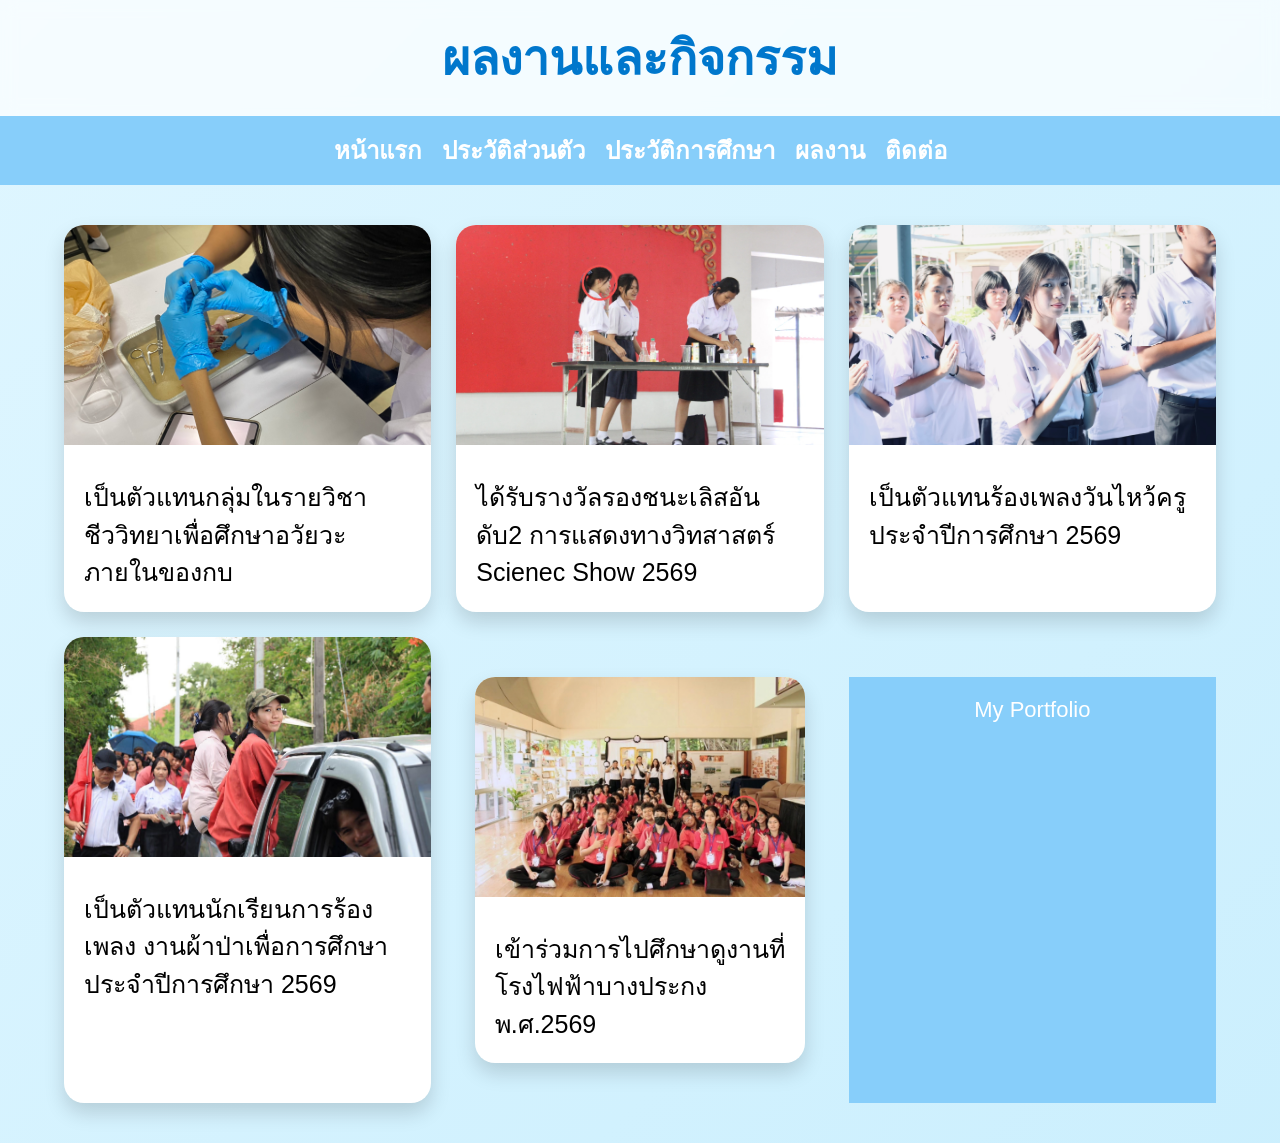
<file: award.html>
<!DOCTYPE html>
<html lang="th">
<head>
<meta charset="UTF-8">
<meta name="viewport" content="width=device-width, initial-scale=1.0">
<title>ผลงานและกิจกรรม</title>

<style>

*{
    margin:0;
    padding:0;
    box-sizing:border-box;
    font-family:"TH Sarabun New",sans-serif;
}

body{
    background:linear-gradient(135deg,#dff6ff,#b8e8fc,#eaf9ff);
    background-size:400% 400%;
    animation:bgmove 10s ease infinite;
}

@keyframes bgmove{
    0%{background-position:0% 50%;}
    50%{background-position:100% 50%;}
    100%{background-position:0% 50%;}
}

header{
    background:rgba(255,255,255,.7);
    backdrop-filter:blur(8px);
    text-align:center;
    padding:20px;
}

header h1{
    color:#0077cc;
    font-size:48px;
}

nav{
    background:#87CEFA;
    display:flex;
    justify-content:center;
    flex-wrap:wrap;
    gap:20px;
    padding:15px;
}

nav a{
    color:white;
    text-decoration:none;
    font-size:24px;
    font-weight:bold;
}

nav a:hover{
    color:yellow;
}

.container{
    width:90%;
    max-width:1200px;
    margin:40px auto;
    display:grid;
    grid-template-columns:repeat(auto-fit,minmax(300px,1fr));
    gap:25px;
}

.card{
    background:white;
    border-radius:20px;
    overflow:hidden;
    box-shadow:0 10px 20px rgba(0,0,0,.15);
    transition:.3s;
    animation:fade 1s;
}

.card:hover{
    transform:translateY(-8px);
}

@keyframes fade{
    from{
        opacity:0;
        transform:translateY(30px);
    }
    to{
        opacity:1;
        transform:translateY(0);
    }
}

.card img{
    width:100%;
    height:220px;
    object-fit:cover;
}

.content{
    padding:20px;
}

.content h2{
    color:#0077cc;
    font-size:32px;
    margin-bottom:10px;
}

.content p{
    font-size:25px;
    line-height:1.5;
}

footer{
    margin-top:40px;
    text-align:center;
    background:#87CEFA;
    color:white;
    padding:20px;
    font-size:22px;
}

</style>

</head>

<body>

<header>

<h1>ผลงานและกิจกรรม</h1>

</header>

<nav>

<a href="index.html">หน้าแรก</a>
<a href="profile.html">ประวัติส่วนตัว</a>
<a href="education.html">ประวัติการศึกษา</a>
<a href="award.html">ผลงาน</a>
<a href="contact.html">ติดต่อ</a>

</nav>

<div class="container">

<div class="card">

<img src="images/IMG_4127.jpeg"กิจกรรม">

<div class="content">

<h2></h2>

<p>
เป็นตัวแทนกลุ่มในรายวิชาชีววิทยาเพื่อศึกษาอวัยวะภายในของกบ
</p>

</div>

</div>

<div class="card">

<img src="images/IMG_7462.jpeg"เกียรติบัตร">

<div class="content">

<h2></h2>

<p>
ได้รับรางวัลรองชนะเลิสอันดับ2 การแสดงทางวิทสาสตร์ Scienec Show 2569
</p>

</div>

</div>

<div class="card">

<img src="images/IMG_7469.jpeg"จิตอาสา">

<div class="content">

<h2></h2>

<p>
เป็นตัวแทนร้องเพลงวันไหว้ครู ประจำปีการศึกษา 2569
</p>

</div>

</div>

<div class="card">

<img src="images/5801473d1b06cac9270b5c409d7d7d3f.jpeg"เกียรติบัตร">

<div class="content">

<h2></h2>

<p>
เป็นตัวแทนนักเรียนการร้องเพลง งานผ้าป่าเพื่อการศึกษา ประจำปีการศึกษา 2569
</p>

</div>

</div>

<div class="container">

<div class="card">

<img src="images/IMG_7463.jpeg"กิจกรรม">

<div class="content">

<h2></h2>

<p>
เข้าร่วมการไปศึกษาดูงานที่โรงไฟฟ้าบางประกง พ.ศ.2569
</p>

</div>

</div>

</div>

<footer>

My Portfolio

</footer>

</body>
</html>
</file>
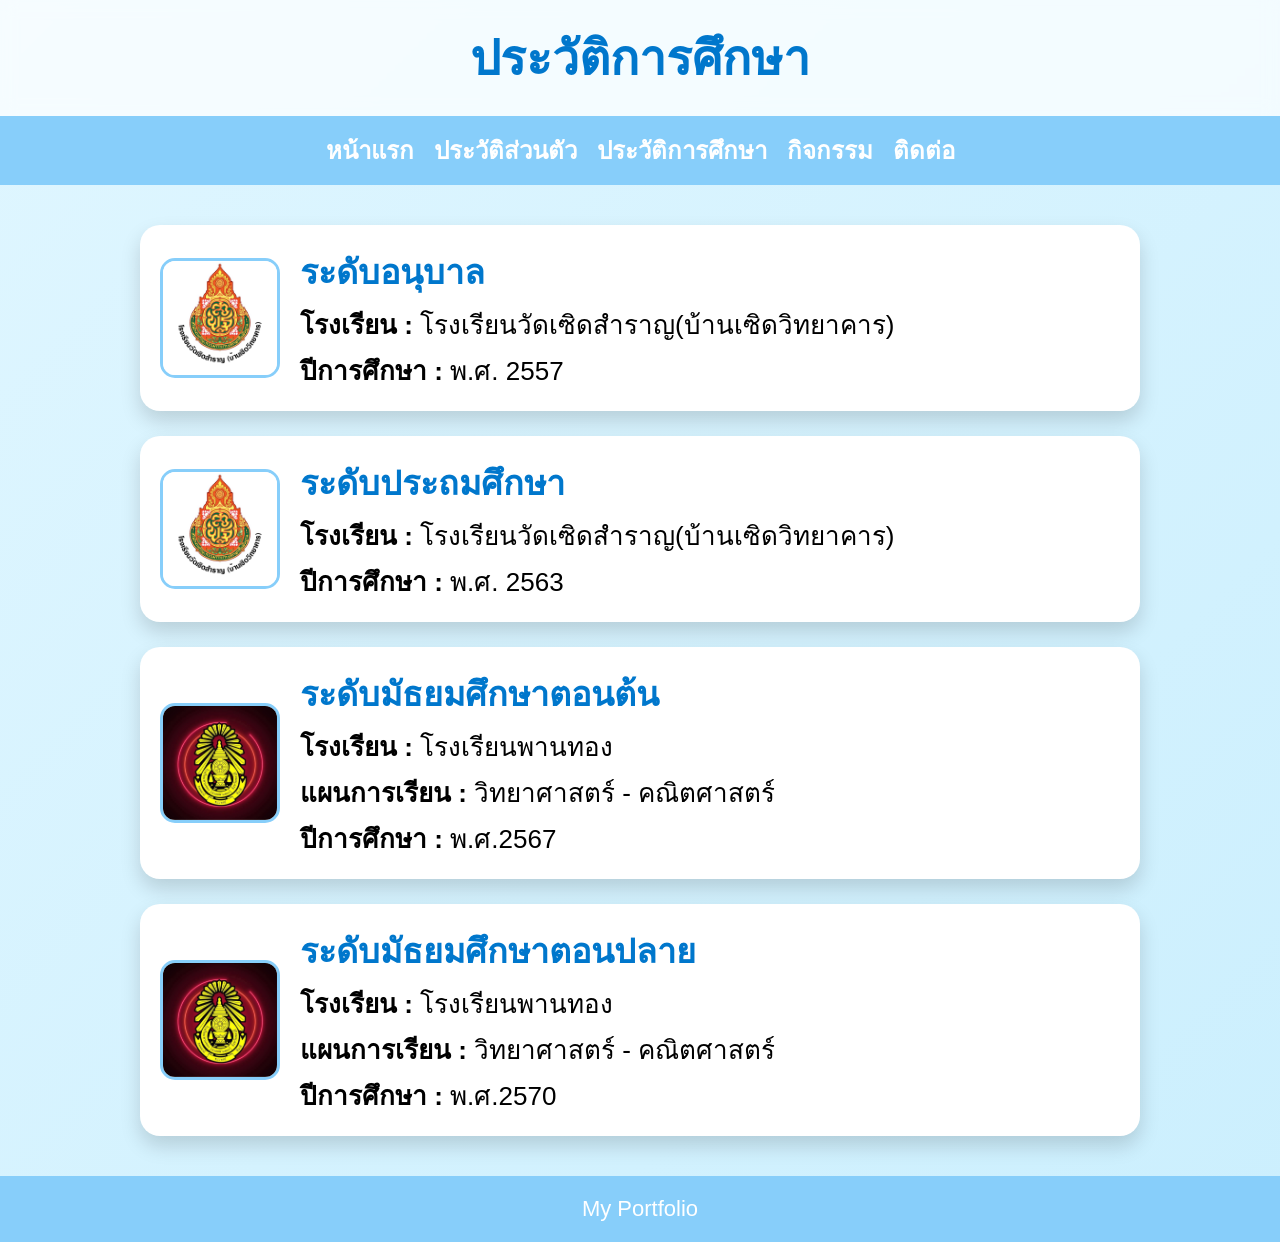
<file: education.html>
<!DOCTYPE html>
<html lang="th">
<head>
<meta charset="UTF-8">
<meta name="viewport" content="width=device-width, initial-scale=1.0">
<title>ประวัติการศึกษา</title>

<style>

*{
    margin:0;
    padding:0;
    box-sizing:border-box;
    font-family:"TH Sarabun New",sans-serif;
}

body{
    background:linear-gradient(135deg,#dff6ff,#b8e8fc,#eaf9ff);
    background-size:400% 400%;
    animation:bgmove 10s ease infinite;
}

@keyframes bgmove{
    0%{background-position:0% 50%;}
    50%{background-position:100% 50%;}
    100%{background-position:0% 50%;}
}

header{
    background:rgba(255,255,255,.7);
    backdrop-filter:blur(8px);
    text-align:center;
    padding:20px;
}

header h1{
    color:#0077cc;
    font-size:48px;
}

nav{
    background:#87CEFA;
    display:flex;
    justify-content:center;
    flex-wrap:wrap;
    gap:20px;
    padding:15px;
}

nav a{
    color:white;
    text-decoration:none;
    font-size:24px;
    font-weight:bold;
}

nav a:hover{
    color:yellow;
}

.container{
    width:90%;
    max-width:1000px;
    margin:40px auto;
}

.card{
    background:white;
    border-radius:20px;
    padding:20px;
    margin-bottom:25px;
    display:flex;
    align-items:center;
    gap:20px;
    box-shadow:0 10px 20px rgba(0,0,0,.15);
    animation:fade .8s;
}

@keyframes fade{
    from{
        opacity:0;
        transform:translateY(20px);
    }
    to{
        opacity:1;
        transform:translateY(0);
    }
}

.card img{
    width:120px;
    height:120px;
    object-fit:cover;
    border-radius:15px;
    border:3px solid #87CEFA;
}

.info h2{
    color:#0077cc;
    font-size:34px;
}

.info p{
    font-size:26px;
    margin-top:5px;
}

footer{
    margin-top:40px;
    text-align:center;
    background:#87CEFA;
    color:white;
    padding:20px;
    font-size:22px;
}

</style>

</head>

<body>

<header>
<h1>ประวัติการศึกษา</h1>
</header>

<nav>
<a href="index.html">หน้าแรก</a>
<a href="profile.html">ประวัติส่วนตัว</a>
<a href="education.html">ประวัติการศึกษา</a>
<a href="award.html">กิจกรรม</a>
<a href="contact.html">ติดต่อ</a>
</nav>

<div class="container">

<div class="card">

<img src="images/IMG_7440.jpeg" alt="โรงเรียนอนุบาล">

<div class="info">
<h2>ระดับอนุบาล</h2>
<p><b>โรงเรียน :</b> โรงเรียนวัดเซิดสำราญ(บ้านเซิดวิทยาคาร)</p>
<p><b>ปีการศึกษา :</b> พ.ศ. 2557</p>
</div>

</div>

<div class="card">

<img src="images/IMG_7440.jpeg" alt="โรงเรียนประถม">

<div class="info">
<h2>ระดับประถมศึกษา</h2>
<p><b>โรงเรียน :</b> โรงเรียนวัดเซิดสำราญ(บ้านเซิดวิทยาคาร)</p>
<p><b>ปีการศึกษา :</b> พ.ศ. 2563</p>
</div>

</div>

<div class="card">

<img src="images/IMG_7441.jpeg" alt="โรงเรียนมัธยมต้น">

<div class="info">
<h2>ระดับมัธยมศึกษาตอนต้น</h2>
<p><b>โรงเรียน :</b> โรงเรียนพานทอง</p>
<p><b>แผนการเรียน :</b> วิทยาศาสตร์ - คณิตศาสตร์</p>
<p><b>ปีการศึกษา :</b> พ.ศ.2567</p>
</div>

</div>

<div class="card">

<img src="images/IMG_7441.jpeg" alt="โรงเรียนมัธยมปลาย">

<div class="info">
<h2>ระดับมัธยมศึกษาตอนปลาย</h2>
<p><b>โรงเรียน :</b> โรงเรียนพานทอง</p>
<p><b>แผนการเรียน :</b> วิทยาศาสตร์ - คณิตศาสตร์</p>
<p><b>ปีการศึกษา :</b> พ.ศ.2570</p>
</div>

</div>

</div>

<footer>
My Portfolio
</footer>

</body>
</html>
</file>
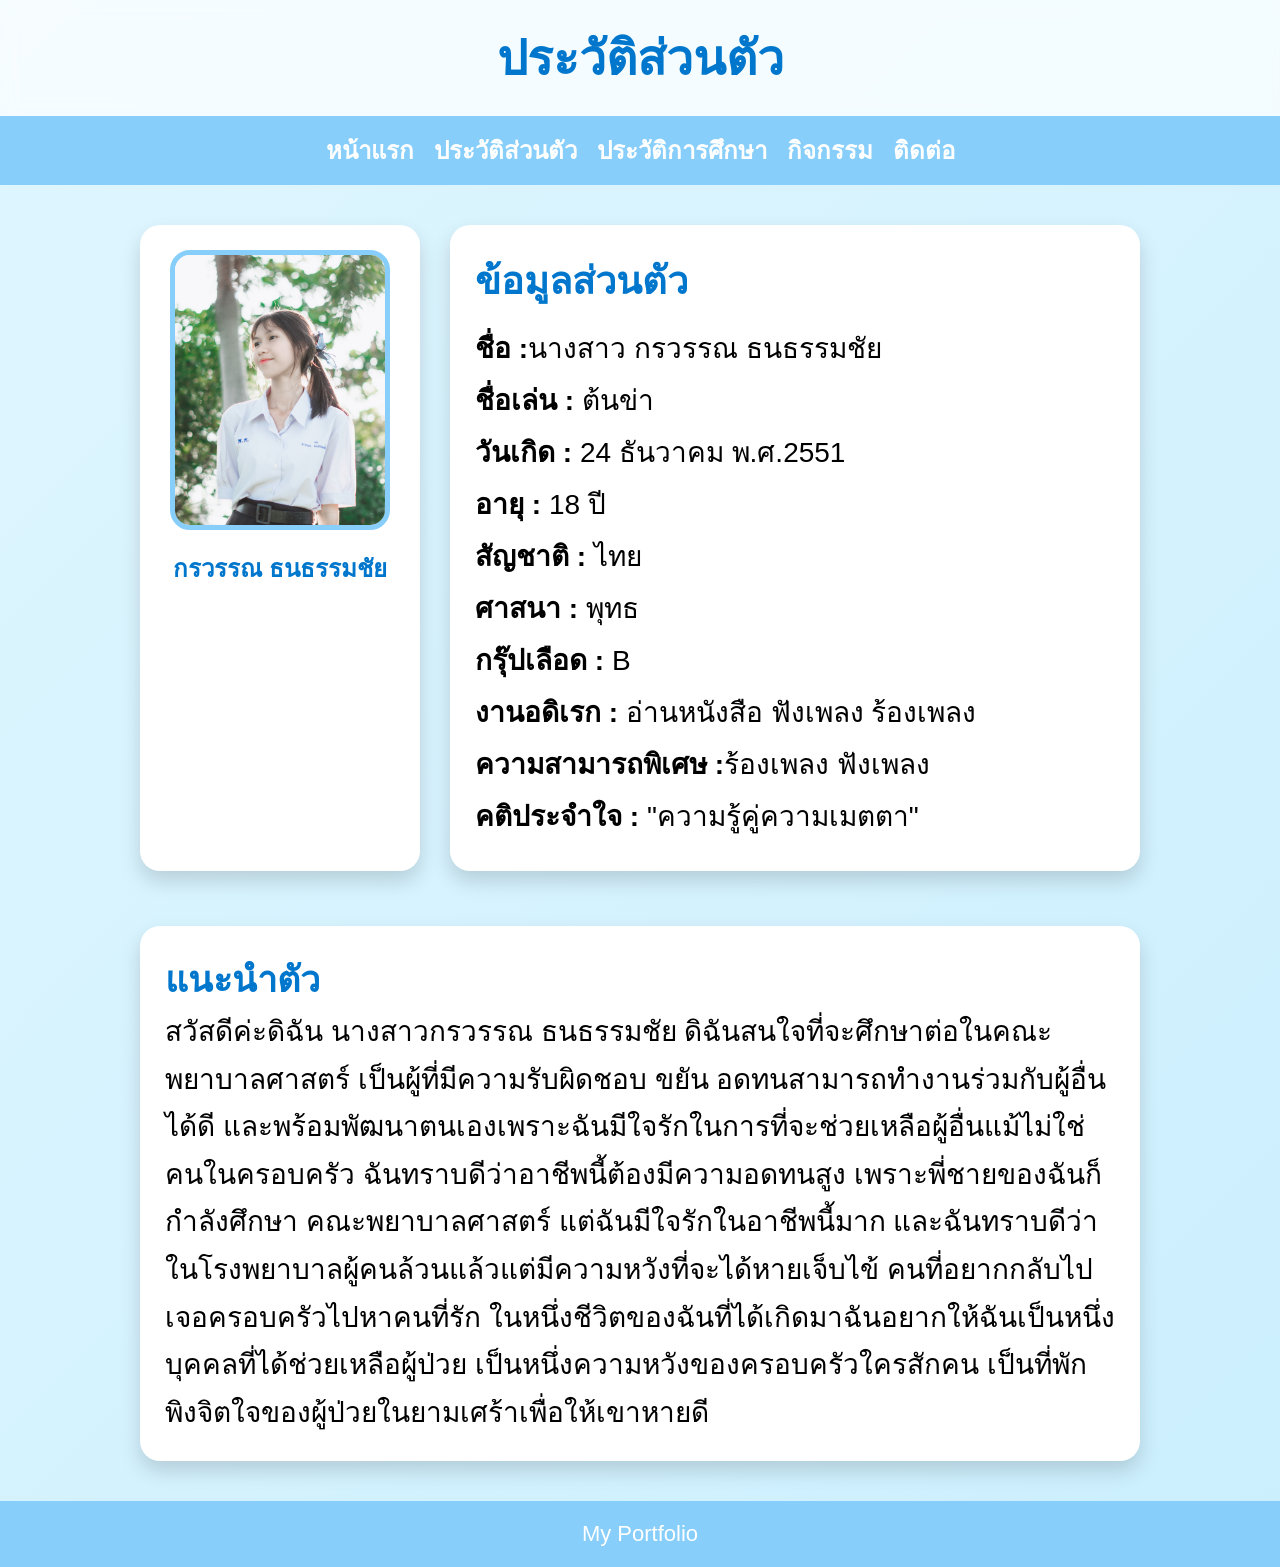
<file: profile.html>
<!DOCTYPE html>
<html lang="th">
<head>
<meta charset="UTF-8">
<meta name="viewport" content="width=device-width, initial-scale=1.0">
<title>ประวัติส่วนตัว</title>

<style>

*{
    margin:0;
    padding:0;
    box-sizing:border-box;
    font-family:"TH Sarabun New",sans-serif;
}

body{
    background:linear-gradient(135deg,#dff6ff,#b8e8fc,#eaf9ff);
    background-size:400% 400%;
    animation:bgmove 10s ease infinite;
}

@keyframes bgmove{
    0%{background-position:0% 50%;}
    50%{background-position:100% 50%;}
    100%{background-position:0% 50%;}
}

header{
    background:rgba(255,255,255,.7);
    backdrop-filter:blur(8px);
    text-align:center;
    padding:20px;
}

header h1{
    color:#0077cc;
    font-size:48px;
}

nav{
    background:#87CEFA;
    display:flex;
    justify-content:center;
    gap:20px;
    padding:15px;
}

nav a{
    color:white;
    text-decoration:none;
    font-size:24px;
    font-weight:bold;
}

nav a:hover{
    color:yellow;
}

.container{
    width:90%;
    max-width:1000px;
    margin:40px auto;
    display:flex;
    flex-wrap:wrap;
    gap:30px;
    justify-content:center;
}

.card{
    background:white;
    border-radius:20px;
    padding:25px;
    box-shadow:0 10px 20px rgba(0,0,0,.15);
    animation:fade 1s;
}

@keyframes fade{
    from{
        opacity:0;
        transform:translateY(30px);
    }
    to{
        opacity:1;
        transform:translateY(0);
    }
}

.photo{
    width:280px;
    text-align:center;
}

.photo img{
    width:220px;
    height:280px;
    object-fit:cover;
    border-radius:20px;
    border:5px solid #87CEFA;
}

.info{
    flex:1;
    min-width:300px;
}

.info h2{
    color:#0077cc;
    font-size:38px;
    margin-bottom:15px;
}

.info p{
    font-size:28px;
    margin:8px 0;
}

.about{
    margin-top:25px;
}

.about h2{
    color:#0077cc;
    font-size:36px;
}

.about p{
    font-size:28px;
    line-height:1.7;
}

footer{
    text-align:center;
    background:#87CEFA;
    color:white;
    padding:20px;
    margin-top:40px;
    font-size:22px;
}

</style>

</head>

<body>

<header>

<h1>ประวัติส่วนตัว</h1>

</header>

<nav>

<a href="index.html">หน้าแรก</a>
<a href="profile.html">ประวัติส่วนตัว</a>
<a href="education.html">ประวัติการศึกษา</a>
<a href="award.html">กิจกรรม</a>
<a href="contact.html">ติดต่อ</a>

</nav>

<div class="container">

<div class="card photo">

<!-- เปลี่ยนเป็นรูปของตนเอง -->
<img src="images/IMG_7308.jpeg" alt="รูปภาพ">

<h2 style="margin-top:15px;color:#0077cc;">
กรวรรณ ธนธรรมชัย
</h2>

</div>

<div class="card info">

<h2>ข้อมูลส่วนตัว</h2>

<p><b>ชื่อ :</b>นางสาว กรวรรณ ธนธรรมชัย</p>

<p><b>ชื่อเล่น :</b> ต้นข่า</p>

<p><b>วันเกิด :</b> 24 ธันวาคม พ.ศ.2551</p>

<p><b>อายุ :</b> 18 ปี</p>

<p><b>สัญชาติ :</b> ไทย</p>

<p><b>ศาสนา :</b> พุทธ</p>

<p><b>กรุ๊ปเลือด :</b> B</p>

<p><b>งานอดิเรก :</b> อ่านหนังสือ ฟังเพลง ร้องเพลง</p>

<p><b>ความสามารถพิเศษ :</b>ร้องเพลง ฟังเพลง</p>

<p><b>คติประจำใจ :</b> "ความรู้คู่ความเมตตา"</p>

</div>

<div class="card about">

<h2>แนะนำตัว</h2>

<p>
สวัสดีค่ะดิฉัน นางสาวกรวรรณ ธนธรรมชัย ดิฉันสนใจที่จะศึกษาต่อในคณะพยาบาลศาสตร์ เป็นผู้ที่มีความรับผิดชอบ ขยัน อดทนสามารถทำงานร่วมกับผู้อื่นได้ดี
และพร้อมพัฒนาตนเองเพราะฉันมีใจรักในการที่จะช่วยเหลือผู้อื่นแม้ไม่ใช่คนในครอบครัว ฉันทราบดีว่าอาชีพนี้ต้องมีความอดทนสูง เพราะพี่ชายของฉันก็กำลังศึกษา
คณะพยาบาลศาสตร์ แต่ฉันมีใจรักในอาชีพนี้มาก และฉันทราบดีว่าในโรงพยาบาลผู้คนล้วนแล้วแต่มีความหวังที่จะได้หายเจ็บไข้ คนที่อยากกลับไปเจอครอบครัวไปหาคนที่รัก
ในหนึ่งชีวิตของฉันที่ได้เกิดมาฉันอยากให้ฉันเป็นหนึ่งบุคคลที่ได้ช่วยเหลือผู้ป่วย เป็นหนึ่งความหวังของครอบครัวใครสักคน เป็นที่พักพิงจิตใจของผู้ป่วยในยามเศร้าเพื่อให้เขาหายดี 

</p>

</div>

</div>

<footer>

My Portfolio

</footer>

</body>
</html>
</file>
